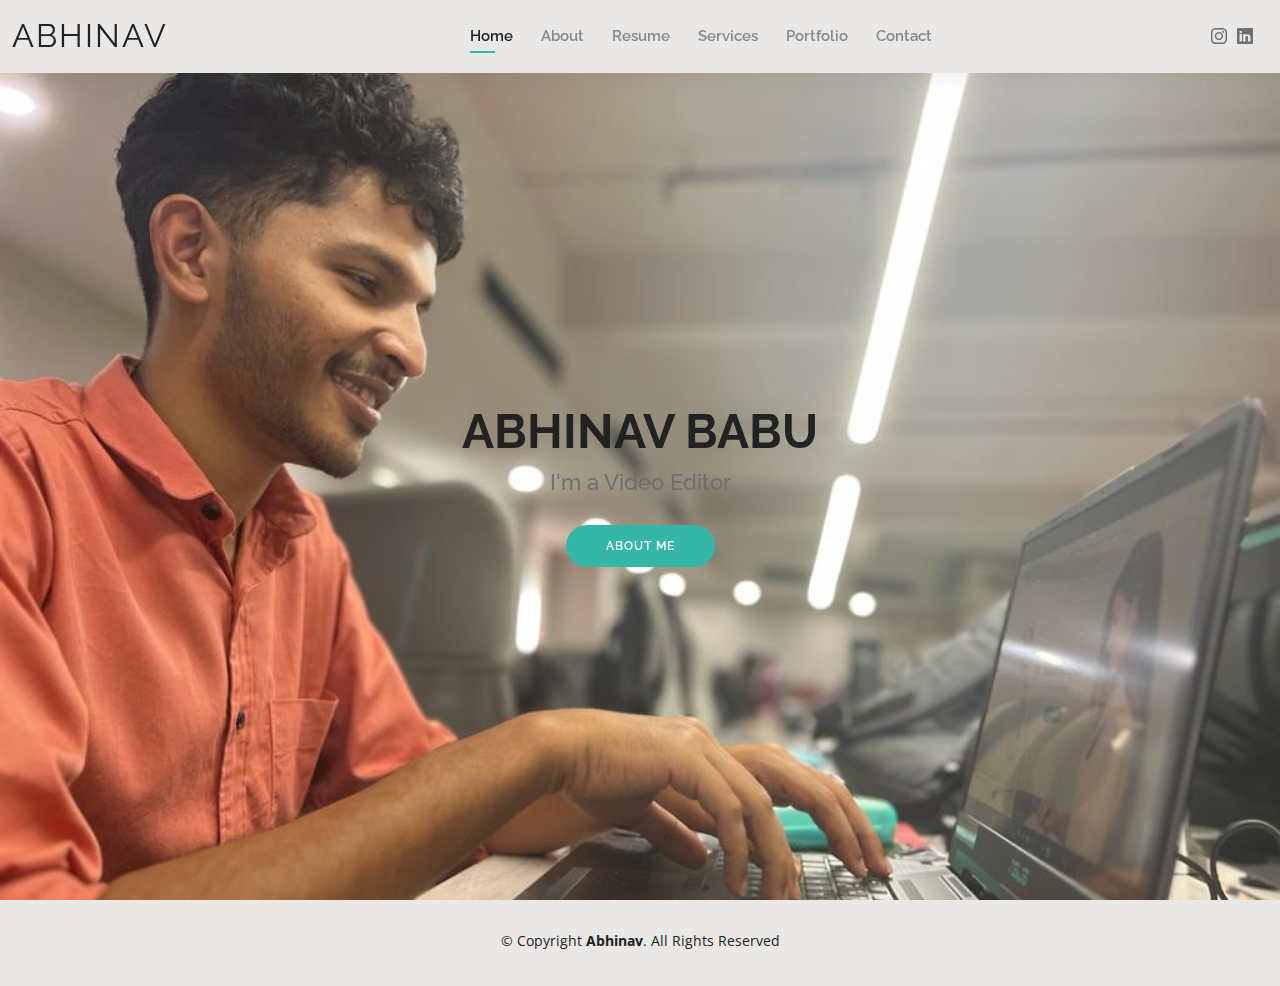
<file: index.html>
<!DOCTYPE html>
<html lang="en">

<head>
  <meta charset="utf-8">
  <meta content="width=device-width, initial-scale=1.0" name="viewport">

  <title>Personal Website</title>
  <meta content="" name="description">
  <meta content="" name="keywords">

  <!-- Favicons -->
  <link href="assets/img/favicon.png" rel="icon">
  <link href="assets/img/apple-touch-icon.png" rel="apple-touch-icon">
  <script src="https://ajax.googleapis.com/ajax/libs/jquery/3.5.1/jquery.min.js"></script>

  <!-- Google Fonts -->
  <link href="https://fonts.googleapis.com/css?family=Open+Sans:300,300i,400,400i,600,600i,700,700i|Raleway:300,300i,400,400i,500,500i,600,600i,700,700i|Poppins:300,300i,400,400i,500,500i,600,600i,700,700i" rel="stylesheet">

  <!-- Vendor CSS Files -->
  <link href="assets/vendor/aos/aos.css" rel="stylesheet">
  <link href="assets/vendor/bootstrap/css/bootstrap.min.css" rel="stylesheet">
  <link href="assets/vendor/bootstrap-icons/bootstrap-icons.css" rel="stylesheet">
  <link href="assets/vendor/boxicons/css/boxicons.min.css" rel="stylesheet">
  <link href="assets/vendor/glightbox/css/glightbox.min.css" rel="stylesheet">
  <link href="assets/vendor/swiper/swiper-bundle.min.css" rel="stylesheet">

  <!-- Template Main CSS File -->
  <link href="assets/css/style.css" rel="stylesheet">

  <!-- =======================================================
  * Template Name: Kelly
  * Updated: Sep 18 2023 with Bootstrap v5.3.2
  * Template URL: https://bootstrapmade.com/kelly-free-bootstrap-cv-resume-html-template/
  * Author: BootstrapMade.com
  * License: https://bootstrapmade.com/license/
  ======================================================== -->
</head>

<body>

  <!-- ======= Header ======= -->
  <header id="header" class="fixed-top">
    <div class="container-fluid d-flex justify-content-between align-items-center">

      <h1 class="logo me-auto me-lg-0"><a href="index.html">Abhinav</a></h1>
      <!-- Uncomment below if you prefer to use an image logo -->
      <!-- <a href="index.html" class="logo"><img src="assets/img/logo.png" alt="" class="img-fluid"></a>-->

      <nav id="navbar" class="navbar order-last order-lg-0">
        <ul>
          <li><a class="active" href="index.html">Home</a></li>
          <li><a href="about.html">About</a></li>
          <li><a href="resume.html">Resume</a></li>
          <li><a href="services.html">Services</a></li>
          <li><a href="portfolio.html">Portfolio</a></li>
          <li><a href="contact.html">Contact</a></li>
        </ul>
        <i class="bi bi-list mobile-nav-toggle"></i>
      </nav><!-- .navbar -->

      <div class="header-social-links">
        <a href="https://www.instagram.com/imabhinavbabz?igsh=MTBqNjAyY3F4aWlqcg==" class="instagram"><i class="bi bi-instagram"></i></a>
        <a href="https://www.linkedin.com/in/abhinav-babu-1a9710279/" class="linkedin"><i class="bi bi-linkedin"></i></i></a>
      </div>

    </div>

  </header><!-- End Header -->

  <!-- ======= Hero Section ======= -->
  <section id="hero" class="d-flex align-items-center">
    <div class="container d-flex flex-column align-items-center" data-aos="zoom-in" data-aos-delay="100">
      <h1>ABHINAV BABU</h1>
      <h2>I'm a Video Editor</h2>
      <a href="about.html" class="btn-about">About Me</a>
    </div>
  </section><!-- End Hero -->

  <!-- ======= Footer ======= -->
  <footer id="footer">
    <div class="container">
      <div class="copyright">
        &copy; Copyright <strong><span>Abhinav</span></strong>. All Rights Reserved
      </div>
      <div class="credits">
        <!-- All the links in the footer should remain intact. -->
        <!-- You can delete the links only if you purchased the pro version. -->
        <!-- Licensing information: https://bootstrapmade.com/license/ -->
        <!-- Purchase the pro version with working PHP/AJAX contact form: https://bootstrapmade.com/kelly-free-bootstrap-cv-resume-html-template/ -->
       
      </div>
    </div>
  </footer><!-- End  Footer -->

  <div id="preloader"></div>
  <a href="#" class="back-to-top d-flex align-items-center justify-content-center"><i class="bi bi-arrow-up-short"></i></a>

  <!-- Vendor JS Files -->
  <script src="assets/vendor/purecounter/purecounter_vanilla.js"></script>
  <script src="assets/vendor/aos/aos.js"></script>
  <script src="assets/vendor/bootstrap/js/bootstrap.bundle.min.js"></script>
  <script src="assets/vendor/glightbox/js/glightbox.min.js"></script>
  <script src="assets/vendor/isotope-layout/isotope.pkgd.min.js"></script>
  <script src="assets/vendor/swiper/swiper-bundle.min.js"></script>
  <script src="assets/vendor/waypoints/noframework.waypoints.js"></script>
  <script src="assets/vendor/php-email-form/validate.js"></script>

  <!-- Template Main JS File -->
  <script src="assets/js/main.js"></script>

</body>

</html>
</file>
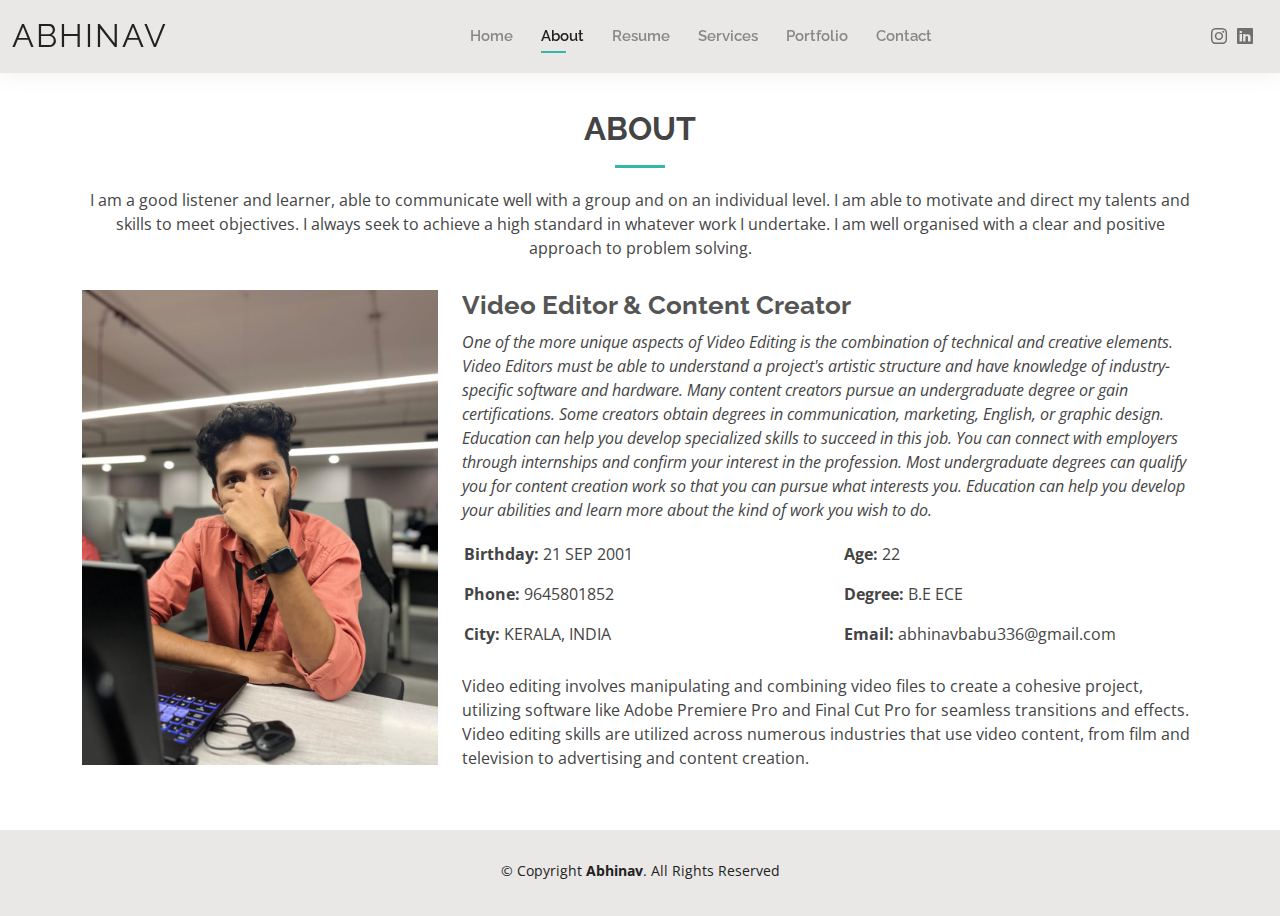
<file: about.html>
<!DOCTYPE html>
<html lang="en">

<head>
  <meta charset="utf-8">
  <meta content="width=device-width, initial-scale=1.0" name="viewport">

  <title>Personal Website</title>
  <meta content="" name="description">
  <meta content="" name="keywords">

  <!-- Favicons -->
  <link href="assets/img/favicon.png" rel="icon">
  <link href="assets/img/apple-touch-icon.png" rel="apple-touch-icon">

  <!-- Google Fonts -->
  <link href="https://fonts.googleapis.com/css?family=Open+Sans:300,300i,400,400i,600,600i,700,700i|Raleway:300,300i,400,400i,500,500i,600,600i,700,700i|Poppins:300,300i,400,400i,500,500i,600,600i,700,700i" rel="stylesheet">

  <!-- Vendor CSS Files -->
  <link href="assets/vendor/aos/aos.css" rel="stylesheet">
  <link href="assets/vendor/bootstrap/css/bootstrap.min.css" rel="stylesheet">
  <link href="assets/vendor/bootstrap-icons/bootstrap-icons.css" rel="stylesheet">
  <link href="assets/vendor/boxicons/css/boxicons.min.css" rel="stylesheet">
  <link href="assets/vendor/glightbox/css/glightbox.min.css" rel="stylesheet">
  <link href="assets/vendor/swiper/swiper-bundle.min.css" rel="stylesheet">

  <!-- Template Main CSS File -->
  <link href="assets/css/style.css" rel="stylesheet">

  <!-- =======================================================
  * Template Name: Kelly
  * Updated: Sep 18 2023 with Bootstrap v5.3.2
  * Template URL: https://bootstrapmade.com/kelly-free-bootstrap-cv-resume-html-template/
  * Author: BootstrapMade.com
  * License: https://bootstrapmade.com/license/
  ======================================================== -->
</head>

<body>

  <!-- ======= Header ======= -->
  <header id="header" class="fixed-top">
    <div class="container-fluid d-flex justify-content-between align-items-center">

      <h1 class="logo me-auto me-lg-0"><a href="index.html">Abhinav</a></h1>
      <!-- Uncomment below if you prefer to use an image logo -->
      <!-- <a href="index.html" class="logo"><img src="assets/img/logo.png" alt="" class="img-fluid"></a>-->

      <nav id="navbar" class="navbar order-last order-lg-0">
        <ul>
          <li><a href="index.html">Home</a></li>
          <li><a class="active" href="about.html">About</a></li>
          <li><a href="resume.html">Resume</a></li>
          <li><a href="services.html">Services</a></li>
          <li><a href="portfolio.html">Portfolio</a></li>
          <li><a href="contact.html">Contact</a></li>
        </ul>
        <i class="bi bi-list mobile-nav-toggle"></i>
      </nav><!-- .navbar -->

      <div class="header-social-links">
        <a href="https://www.instagram.com/imabhinavbabz?igsh=MTBqNjAyY3F4aWlqcg==" class="instagram"><i class="bi bi-instagram"></i></a>
        <a href="https://www.linkedin.com/in/abhinav-babu-1a9710279/" class="linkedin"><i class="bi bi-linkedin"></i></i></a>
      </div>
    </div>

  </header><!-- End Header -->

  <main id="main">

    <!-- ======= About Section ======= -->
    <section id="about" class="about">
      <div class="container" data-aos="fade-up">

        <div class="section-title">
          <h2>About</h2>
          <p>I am a good listener and learner, able to communicate well with a group and on an individual level. I am able to motivate and direct my talents and skills to meet objectives. I always seek to achieve a high standard in whatever work I undertake. I am well organised with a clear and positive approach to problem solving.</p>
        </div>

        <div class="row">
          <div class="col-lg-4">
            <img src="assets/img/profile-img.jpeg" class="img-fluid" alt="">
          </div>
          <div class="col-lg-8 pt-4 pt-lg-0 content">
            <h3>Video Editor &amp; Content Creator</h3>
            <p class="fst-italic">
              One of the more unique aspects of Video Editing is the combination of technical and creative elements. Video Editors must be able to understand a project's artistic structure and have knowledge of industry-specific software and hardware.
              Many content creators pursue an undergraduate degree or gain certifications. Some creators obtain degrees in communication, marketing, English, or graphic design. Education can help you develop specialized skills to succeed in this job. You can connect with employers through internships and confirm your interest in the profession. Most undergraduate degrees can qualify you for content creation work so that you can pursue what interests you. Education can help you develop your abilities and learn more about the kind of work you wish to do.
            </p>
            <div class="row">
              <div class="col-lg-6">
                <ul>
                  <li><i class="bi bi-rounded-right"></i> <strong>Birthday:</strong> 21 SEP 2001</li>
             
                  <li><i class="bi bi-rounded-right"></i> <strong>Phone:</strong> 9645801852</li>
                  <li><i class="bi bi-rounded-right"></i> <strong>City:</strong> KERALA, INDIA</li>
                </ul>
              </div>
              <div class="col-lg-6">
                <ul>
                  <li><i class="bi bi-rounded-right"></i> <strong>Age:</strong> 22</li>
                  <li><i class="bi bi-rounded-right"></i> <strong>Degree:</strong> B.E ECE</li>
                  <li><i class="bi bi-rounded-right"></i> <strong>Email:</strong> abhinavbabu336@gmail.com</li>
                 
                </ul>
              </div>
            </div>
            <p>
              Video editing involves manipulating and combining video files to create a cohesive project, utilizing software like Adobe Premiere Pro and Final Cut Pro for seamless transitions and effects.
              Video editing skills are utilized across numerous industries that use video content, from film and television to advertising and content creation.</p>
          </div>
        </div>

      </div>
    </section><!-- End About Section -->

   

  <!-- ======= Footer ======= -->
  <footer id="footer">
    <div class="container">
      <div class="copyright">
        &copy; Copyright <strong><span>Abhinav</span></strong>. All Rights Reserved
      </div>
      <div class="credits">
        <!-- All the links in the footer should remain intact. -->
        <!-- You can delete the links only if you purchased the pro version. -->
        <!-- Licensing information: https://bootstrapmade.com/license/ -->
        <!-- Purchase the pro version with working PHP/AJAX contact form: https://bootstrapmade.com/kelly-free-bootstrap-cv-resume-html-template/ -->
       
      </div>
    </div>
  </footer><!-- End  Footer -->

  <div id="preloader"></div>
  <a href="#" class="back-to-top d-flex align-items-center justify-content-center"><i class="bi bi-arrow-up-short"></i></a>

  <!-- Vendor JS Files -->
  <script src="assets/vendor/purecounter/purecounter_vanilla.js"></script>
  <script src="assets/vendor/aos/aos.js"></script>
  <script src="assets/vendor/bootstrap/js/bootstrap.bundle.min.js"></script>
  <script src="assets/vendor/glightbox/js/glightbox.min.js"></script>
  <script src="assets/vendor/isotope-layout/isotope.pkgd.min.js"></script>
  <script src="assets/vendor/swiper/swiper-bundle.min.js"></script>
  <script src="assets/vendor/waypoints/noframework.waypoints.js"></script>
  <script src="assets/vendor/php-email-form/validate.js"></script>

  <!-- Template Main JS File -->
  <script src="assets/js/main.js"></script>

</body>

</html>
</file>
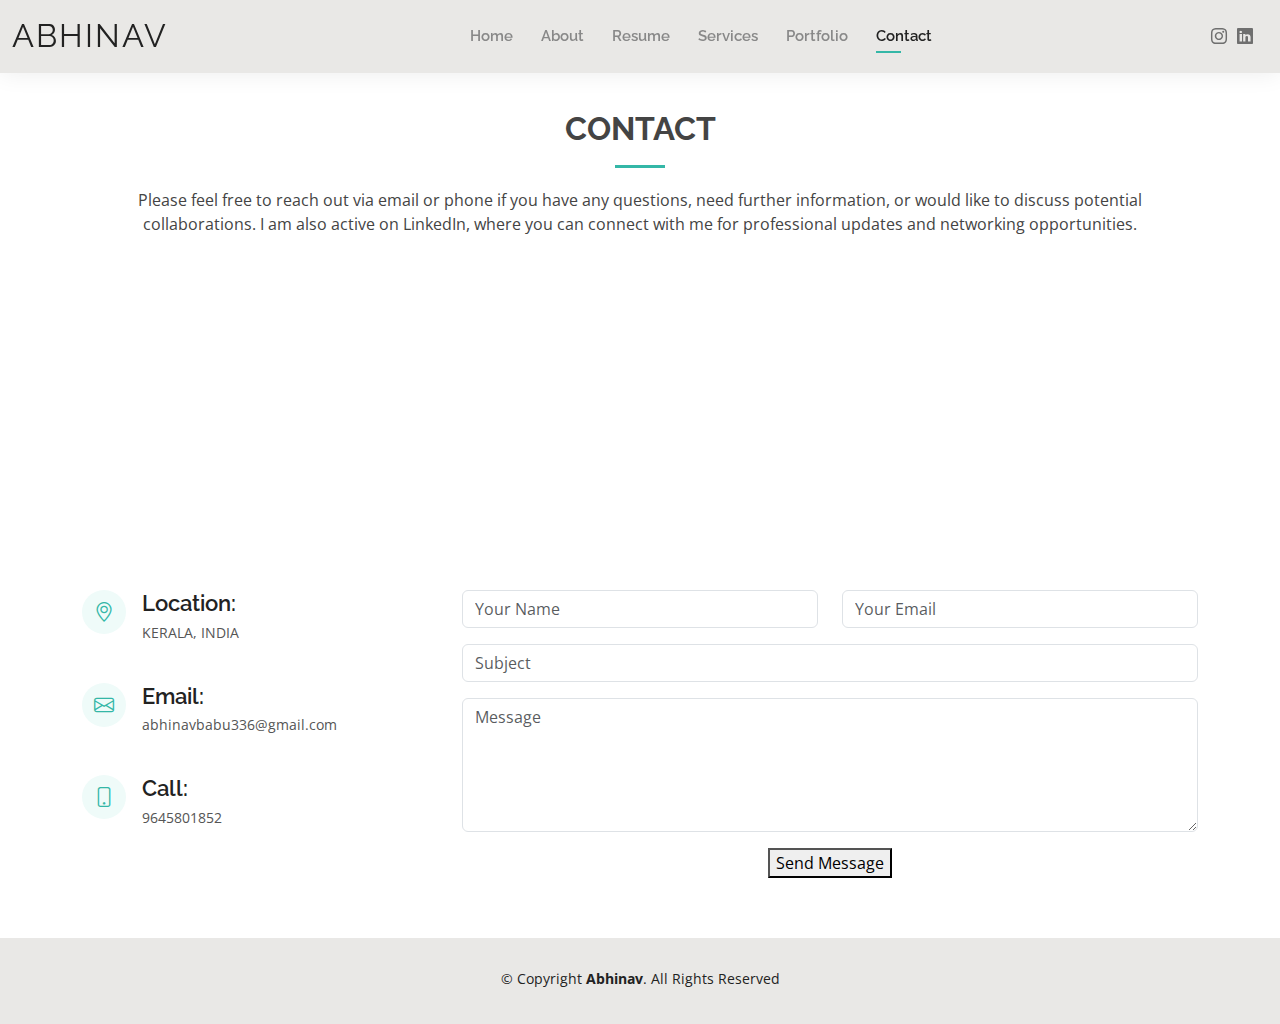
<file: contact.html>
<!DOCTYPE html>
<html lang="en">

<head>
  <meta charset="utf-8">
  <meta content="width=device-width, initial-scale=1.0" name="viewport">

  <title>Personal Website</title>
  <meta content="" name="description">
  <meta content="" name="keywords">

  <!-- Favicons -->
  <link href="assets/img/favicon.png" rel="icon">
  <link href="assets/img/apple-touch-icon.png" rel="apple-touch-icon">
  <script src="https://ajax.googleapis.com/ajax/libs/jquery/3.5.1/jquery.min.js"></script>

  <!-- Google Fonts -->
  <link href="https://fonts.googleapis.com/css?family=Open+Sans:300,300i,400,400i,600,600i,700,700i|Raleway:300,300i,400,400i,500,500i,600,600i,700,700i|Poppins:300,300i,400,400i,500,500i,600,600i,700,700i" rel="stylesheet">

  <!-- Vendor CSS Files -->
  <link href="assets/vendor/aos/aos.css" rel="stylesheet">
  <link href="assets/vendor/bootstrap/css/bootstrap.min.css" rel="stylesheet">
  <link href="assets/vendor/bootstrap-icons/bootstrap-icons.css" rel="stylesheet">
  <link href="assets/vendor/boxicons/css/boxicons.min.css" rel="stylesheet">
  <link href="assets/vendor/glightbox/css/glightbox.min.css" rel="stylesheet">
  <link href="assets/vendor/swiper/swiper-bundle.min.css" rel="stylesheet">

  <!-- Template Main CSS File -->
  <link href="assets/css/style.css" rel="stylesheet">

  <!-- =======================================================
  * Template Name: Kelly
  * Updated: Sep 18 2023 with Bootstrap v5.3.2
  * Template URL: https://bootstrapmade.com/kelly-free-bootstrap-cv-resume-html-template/
  * Author: BootstrapMade.com
  * License: https://bootstrapmade.com/license/
  ======================================================== -->
</head>

<body>

  <!-- ======= Header ======= -->
  <header id="header" class="fixed-top">
    <div class="container-fluid d-flex justify-content-between align-items-center">

      <h1 class="logo me-auto me-lg-0"><a href="index.html">Abhinav</a></h1>
      <!-- Uncomment below if you prefer to use an image logo -->
      <!-- <a href="index.html" class="logo"><img src="assets/img/logo.png" alt="" class="img-fluid"></a>-->

      <nav id="navbar" class="navbar order-last order-lg-0">
        <ul>
          <li><a href="index.html">Home</a></li>
          <li><a href="about.html">About</a></li>
          <li><a href="resume.html">Resume</a></li>
          <li><a href="services.html">Services</a></li>
          <li><a href="portfolio.html">Portfolio</a></li>
          <li><a class="active" href="contact.html">Contact</a></li>
        </ul>
        <i class="bi bi-list mobile-nav-toggle"></i>
      </nav><!-- .navbar -->

      <div class="header-social-links">
        <a href="https://www.instagram.com/imabhinavbabz?igsh=MTBqNjAyY3F4aWlqcg==" class="instagram"><i class="bi bi-instagram"></i></a>
        <a href="https://www.linkedin.com/in/abhinav-babu-1a9710279/" class="linkedin"><i class="bi bi-linkedin"></i></i></a>
      </div>

    </div>

  </header><!-- End Header -->

  <main id="main">

    <!-- ======= Contact Section ======= -->
    <section id="contact" class="contact">
      <div class="container" data-aos="fade-up">

        <div class="section-title">
          <h2>Contact</h2>
          <p>Please feel free to reach out via email or phone if you have any questions, need further information, or would like to discuss potential collaborations. I am also active on LinkedIn, where you can connect with me for professional updates and networking opportunities.</p>
        </div>

        <div>
         
          <iframe style="border:0; width: 100%; height: 270px;" src="https://www.google.com/maps/embed?pb=!1m18!1m12!1m3!1d251482.45724933132!2d76.1361189059796!3d9.982669696156243!2m3!1f0!2f0!3f0!3m2!1i1024!2i768!4f13.1!3m3!1m2!1s0x3b080d514abec6bf%3A0xbd582caa5844192!2sKochi%2C%20Kerala!5e0!3m2!1sen!2sin!4v1703736987215!5m2!1sen!2sin" width="600" height="450" style="border:0;" allowfullscreen="" loading="lazy" referrerpolicy="no-referrer-when-downgrade"></iframe>
        </div>

        <div class="row mt-5">

          <div class="col-lg-4">
            <div class="info">
              <div class="address">
                <i class="bi bi-geo-alt"></i>
                <h4>Location:</h4>
                <p>KERALA, INDIA</p>
              </div>

              <div class="email">
                <i class="bi bi-envelope"></i>
                <h4>Email:</h4>
                <p>abhinavbabu336@gmail.com</p>
              </div>

              <div class="phone">
                <i class="bi bi-phone"></i>
                <h4>Call:</h4>
                <p>9645801852</p>
              </div>

            </div>

          </div>

          <div  class="col-lg-8 mt-5 mt-lg-0">

            <form action="forms/contact.php" method="post" role="form" id="submit-form">
              <div class="row">
                <div class="col-md-6 form-group">
                  <input type="text" name="name" class="form-control" id="name" placeholder="Your Name" required>
                </div>
                <div class="col-md-6 form-group mt-3 mt-md-0">
                  <input type="email" class="form-control" name="email" id="email" placeholder="Your Email" required>
                </div>
              </div>
              <div class="form-group mt-3">
                <input type="text" class="form-control" name="subject" id="subject" placeholder="Subject" required>
              </div>
              <div class="form-group mt-3">
                <textarea class="form-control" name="message" rows="5" placeholder="Message" required></textarea>
              </div>
              <div class="my-3">
                <div class="loading"></div>
                <div class="error-message"></div>
                <div class="sent-message">

                </div>
              </div>
              <div class="text-center"><button type="submit">Send Message</button></div>
            </form>

          </div>

        </div>

      </div>
    </section><!-- End Contact Section -->

  </main><!-- End #main -->

  <!-- ======= Footer ======= -->
  <footer id="footer">
    <div class="container">
      <div class="copyright">
        &copy; Copyright <strong><span>Abhinav</span></strong>. All Rights Reserved
      </div>
      <div class="credits">
        <!-- All the links in the footer should remain intact. -->
        <!-- You can delete the links only if you purchased the pro version. -->
        <!-- Licensing information: https://bootstrapmade.com/license/ -->
        <!-- Purchase the pro version with working PHP/AJAX contact form: https://bootstrapmade.com/kelly-free-bootstrap-cv-resume-html-template/ -->
        
      </div>
    </div>
  </footer><!-- End  Footer -->

  <div id="preloader"></div>
  <a href="#" class="back-to-top d-flex align-items-center justify-content-center"><i class="bi bi-arrow-up-short"></i></a>

  <!-- Vendor JS Files -->
  <script src="assets/vendor/purecounter/purecounter_vanilla.js"></script>
  <script src="assets/vendor/aos/aos.js"></script>
  <script src="assets/vendor/bootstrap/js/bootstrap.bundle.min.js"></script>
  <script src="assets/vendor/glightbox/js/glightbox.min.js"></script>
  <script src="assets/vendor/isotope-layout/isotope.pkgd.min.js"></script>
  <script src="assets/vendor/swiper/swiper-bundle.min.js"></script>
  <script src="assets/vendor/waypoints/noframework.waypoints.js"></script>
  <script src="assets/vendor/php-email-form/validate.js"></script>

  <!-- Template Main JS File -->
  <script src="assets/js/main.js"></script>

  <script>
    $("#submit-form").submit((e)=>{
        e.preventDefault()
        $.ajax({
            url:"https://script.google.com/macros/s/AKfycbx2T1ykUPpsmRnC3IszmU58jw_xMzXLT59Of81ZdRauLwzWU54f0Cyk7lU4m4MoPltv/exec",
            data:$("#submit-form").serialize(),
            method:"post",
            success:function (response){
                alert("Form submitted successfully")
                window.location.reload()
                //window.location.href="https://google.com"
            },
            error:function (err){
                alert("Something Error")

            }
        })
    })
</script>

</body>

</html>
</file>
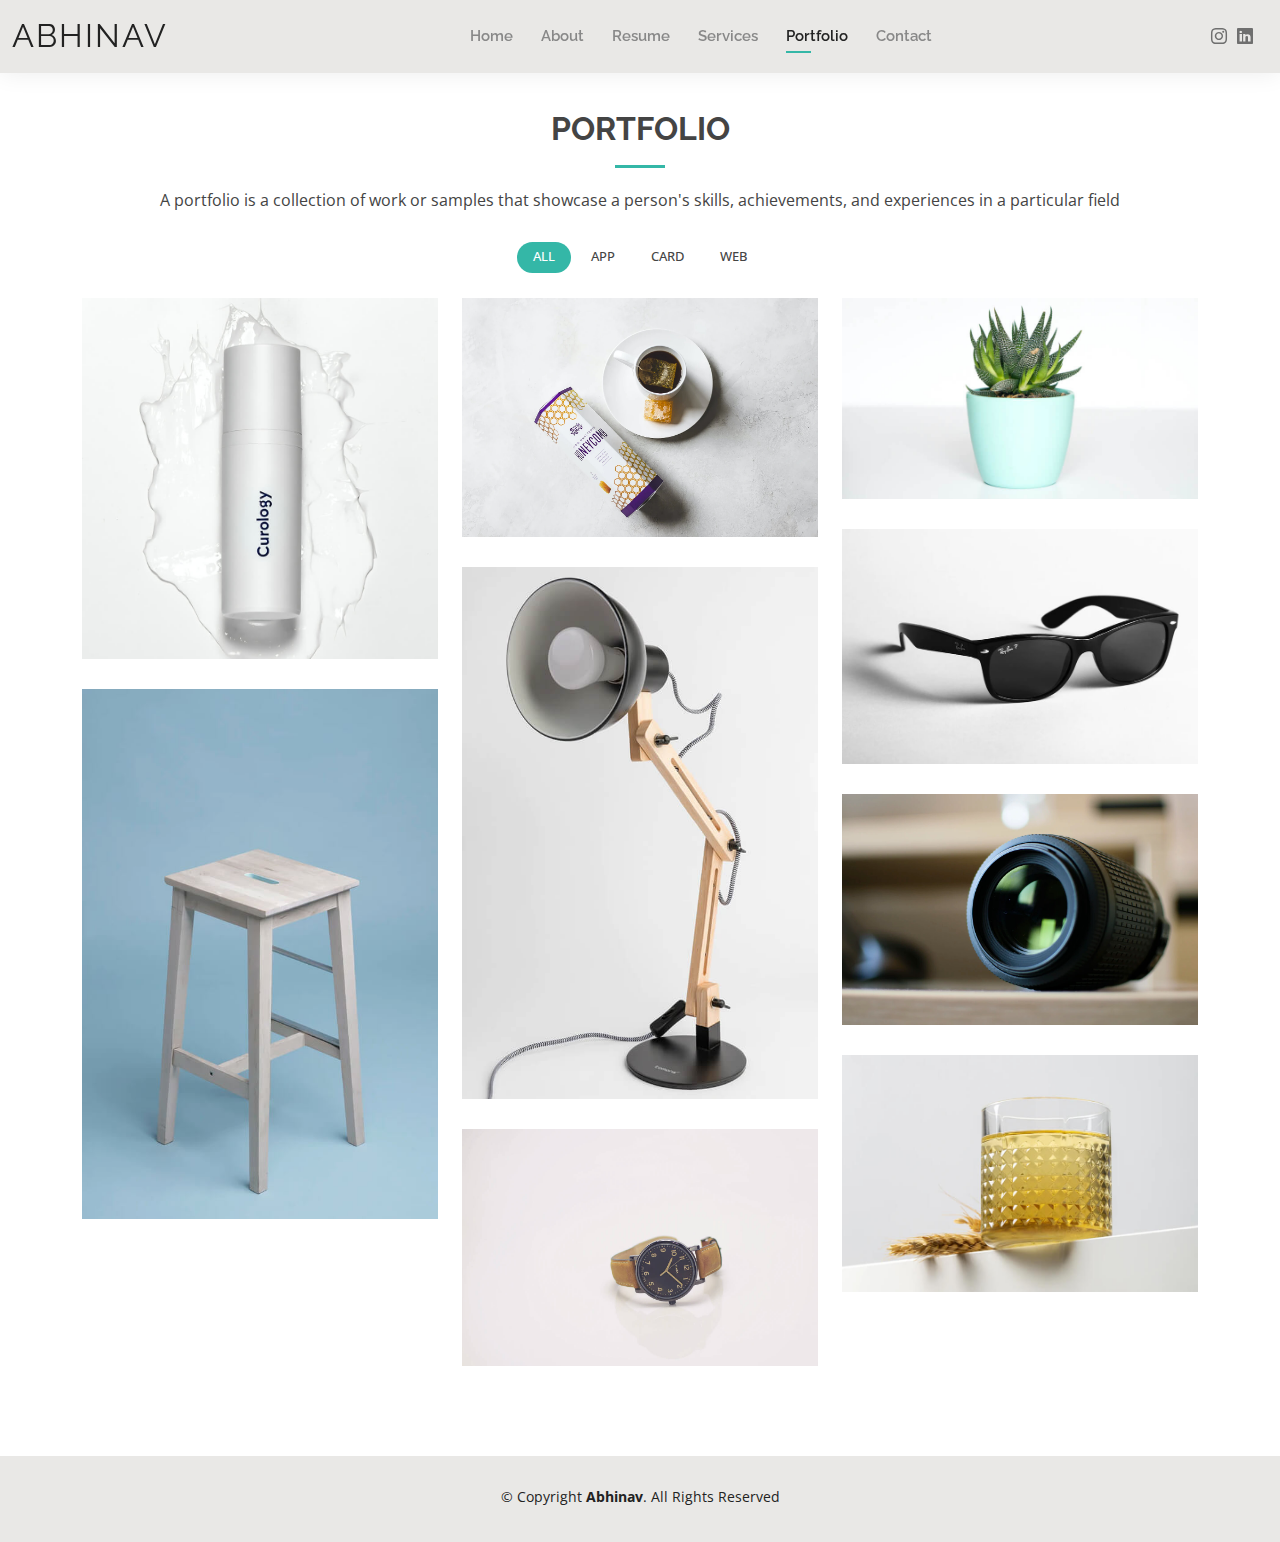
<file: portfolio.html>
<!DOCTYPE html>
<html lang="en">

<head>
  <meta charset="utf-8">
  <meta content="width=device-width, initial-scale=1.0" name="viewport">

  <title>Personal Website</title>
  <meta content="" name="description">
  <meta content="" name="keywords">

  <!-- Favicons -->
  <link href="assets/img/favicon.png" rel="icon">
  <link href="assets/img/apple-touch-icon.png" rel="apple-touch-icon">

  <!-- Google Fonts -->
  <link href="https://fonts.googleapis.com/css?family=Open+Sans:300,300i,400,400i,600,600i,700,700i|Raleway:300,300i,400,400i,500,500i,600,600i,700,700i|Poppins:300,300i,400,400i,500,500i,600,600i,700,700i" rel="stylesheet">

  <!-- Vendor CSS Files -->
  <link href="assets/vendor/aos/aos.css" rel="stylesheet">
  <link href="assets/vendor/bootstrap/css/bootstrap.min.css" rel="stylesheet">
  <link href="assets/vendor/bootstrap-icons/bootstrap-icons.css" rel="stylesheet">
  <link href="assets/vendor/boxicons/css/boxicons.min.css" rel="stylesheet">
  <link href="assets/vendor/glightbox/css/glightbox.min.css" rel="stylesheet">
  <link href="assets/vendor/swiper/swiper-bundle.min.css" rel="stylesheet">

  <!-- Template Main CSS File -->
  <link href="assets/css/style.css" rel="stylesheet">

  <!-- =======================================================
  * Template Name: Kelly
  * Updated: Sep 18 2023 with Bootstrap v5.3.2
  * Template URL: https://bootstrapmade.com/kelly-free-bootstrap-cv-resume-html-template/
  * Author: BootstrapMade.com
  * License: https://bootstrapmade.com/license/
  ======================================================== -->
</head>

<body>

  <!-- ======= Header ======= -->
  <header id="header" class="fixed-top">
    <div class="container-fluid d-flex justify-content-between align-items-center">

      <h1 class="logo me-auto me-lg-0"><a href="index.html">Abhinav</a></h1>
      <!-- Uncomment below if you prefer to use an image logo -->
      <!-- <a href="index.html" class="logo"><img src="assets/img/logo.png" alt="" class="img-fluid"></a>-->

      <nav id="navbar" class="navbar order-last order-lg-0">
        <ul>
          <li><a href="index.html">Home</a></li>
          <li><a href="about.html">About</a></li>
          <li><a href="resume.html">Resume</a></li>
          <li><a href="services.html">Services</a></li>
          <li><a class="active" href="portfolio.html">Portfolio</a></li>
          <li><a href="contact.html">Contact</a></li>
        </ul>
        <i class="bi bi-list mobile-nav-toggle"></i>
      </nav><!-- .navbar -->

      <div class="header-social-links">
        <a href="https://www.instagram.com/imabhinavbabz?igsh=MTBqNjAyY3F4aWlqcg==" class="instagram"><i class="bi bi-instagram"></i></a>
        <a href="https://www.linkedin.com/in/abhinav-babu-1a9710279/" class="linkedin"><i class="bi bi-linkedin"></i></i></a>
      </div>

    </div>

  </header><!-- End Header -->

  <main id="main">

    <!-- ======= Portfolio Section ======= -->
    <section id="portfolio" class="portfolio">
      <div class="container" data-aos="fade-up">

        <div class="section-title">
          <h2>Portfolio</h2>
          <p>A portfolio is a collection of work or samples that showcase a person's skills, achievements, and experiences in a particular field</p>
        </div>

        <div class="row" data-aos="fade-up" data-aos-delay="100">
          <div class="col-lg-12 d-flex justify-content-center">
            <ul id="portfolio-flters">
              <li data-filter="*" class="filter-active">All</li>
              <li data-filter=".filter-app">App</li>
              <li data-filter=".filter-card">Card</li>
              <li data-filter=".filter-web">Web</li>
            </ul>
          </div>
        </div>

        <div class="row portfolio-container" data-aos="fade-up" data-aos-delay="200">

          <div class="col-lg-4 col-md-6 portfolio-item filter-app">
            <div class="portfolio-wrap">
              <img src="assets/img/portfolio/portfolio-1.jpg" class="img-fluid" alt="">
              <div class="portfolio-info">
                <h4>App 1</h4>
                <p>App</p>
                
              </div>
            </div>
          </div>

          <div class="col-lg-4 col-md-6 portfolio-item filter-web">
            <div class="portfolio-wrap">
              <img src="assets/img/portfolio/portfolio-2.jpg" class="img-fluid" alt="">
              <div class="portfolio-info">
                <h4>Web 3</h4>
                <p>Web</p>
                
              </div>
            </div>
          </div>

          <div class="col-lg-4 col-md-6 portfolio-item filter-app">
            <div class="portfolio-wrap">
              <img src="assets/img/portfolio/portfolio-3.jpg" class="img-fluid" alt="">
              <div class="portfolio-info">
                <h4>App 2</h4>
                <p>App</p>
               
              </div>
            </div>
          </div>

          <div class="col-lg-4 col-md-6 portfolio-item filter-card">
            <div class="portfolio-wrap">
              <img src="assets/img/portfolio/portfolio-4.jpg" class="img-fluid" alt="">
              <div class="portfolio-info">
                <h4>Card 2</h4>
                <p>Card</p>
                
              </div>
            </div>
          </div>

          <div class="col-lg-4 col-md-6 portfolio-item filter-web">
            <div class="portfolio-wrap">
              <img src="assets/img/portfolio/portfolio-5.jpg" class="img-fluid" alt="">
              <div class="portfolio-info">
                <h4>Web 2</h4>
                <p>Web</p>
             
              </div>
            </div>
          </div>

          <div class="col-lg-4 col-md-6 portfolio-item filter-app">
            <div class="portfolio-wrap">
              <img src="assets/img/portfolio/portfolio-6.jpg" class="img-fluid" alt="">
              <div class="portfolio-info">
                <h4>App 3</h4>
                <p>App</p>
             
              </div>
            </div>
          </div>

          <div class="col-lg-4 col-md-6 portfolio-item filter-card">
            <div class="portfolio-wrap">
              <img src="assets/img/portfolio/portfolio-7.jpg" class="img-fluid" alt="">
              <div class="portfolio-info">
                <h4>Card 1</h4>
                <p>Card</p>
                
              </div>
            </div>
          </div>

          <div class="col-lg-4 col-md-6 portfolio-item filter-card">
            <div class="portfolio-wrap">
              <img src="assets/img/portfolio/portfolio-8.jpg" class="img-fluid" alt="">
              <div class="portfolio-info">
                <h4>Card 3</h4>
                <p>Card</p>
              
              </div>
            </div>
          </div>

          <div class="col-lg-4 col-md-6 portfolio-item filter-web">
            <div class="portfolio-wrap">
              <img src="assets/img/portfolio/portfolio-9.jpg" class="img-fluid" alt="">
              <div class="portfolio-info">
                <h4>Web 3</h4>
                <p>Web</p>
              
              </div>
            </div>
          </div>

        </div>

      </div>
    </section><!-- End Portfolio Section -->

  </main><!-- End #main -->

  <!-- ======= Footer ======= -->
  <footer id="footer">
    <div class="container">
      <div class="copyright">
        &copy; Copyright <strong><span>Abhinav</span></strong>. All Rights Reserved
      </div>
      <div class="credits">
        <!-- All the links in the footer should remain intact. -->
        <!-- You can delete the links only if you purchased the pro version. -->
        <!-- Licensing information: https://bootstrapmade.com/license/ -->
        <!-- Purchase the pro version with working PHP/AJAX contact form: https://bootstrapmade.com/kelly-free-bootstrap-cv-resume-html-template/ -->
       
      </div>
    </div>
  </footer><!-- End  Footer -->

  <div id="preloader"></div>
  <a href="#" class="back-to-top d-flex align-items-center justify-content-center"><i class="bi bi-arrow-up-short"></i></a>

  <!-- Vendor JS Files -->
  <script src="assets/vendor/purecounter/purecounter_vanilla.js"></script>
  <script src="assets/vendor/aos/aos.js"></script>
  <script src="assets/vendor/bootstrap/js/bootstrap.bundle.min.js"></script>
  <script src="assets/vendor/glightbox/js/glightbox.min.js"></script>
  <script src="assets/vendor/isotope-layout/isotope.pkgd.min.js"></script>
  <script src="assets/vendor/swiper/swiper-bundle.min.js"></script>
  <script src="assets/vendor/waypoints/noframework.waypoints.js"></script>
  <script src="assets/vendor/php-email-form/validate.js"></script>

  <!-- Template Main JS File -->
  <script src="assets/js/main.js"></script>

</body>

</html>
</file>
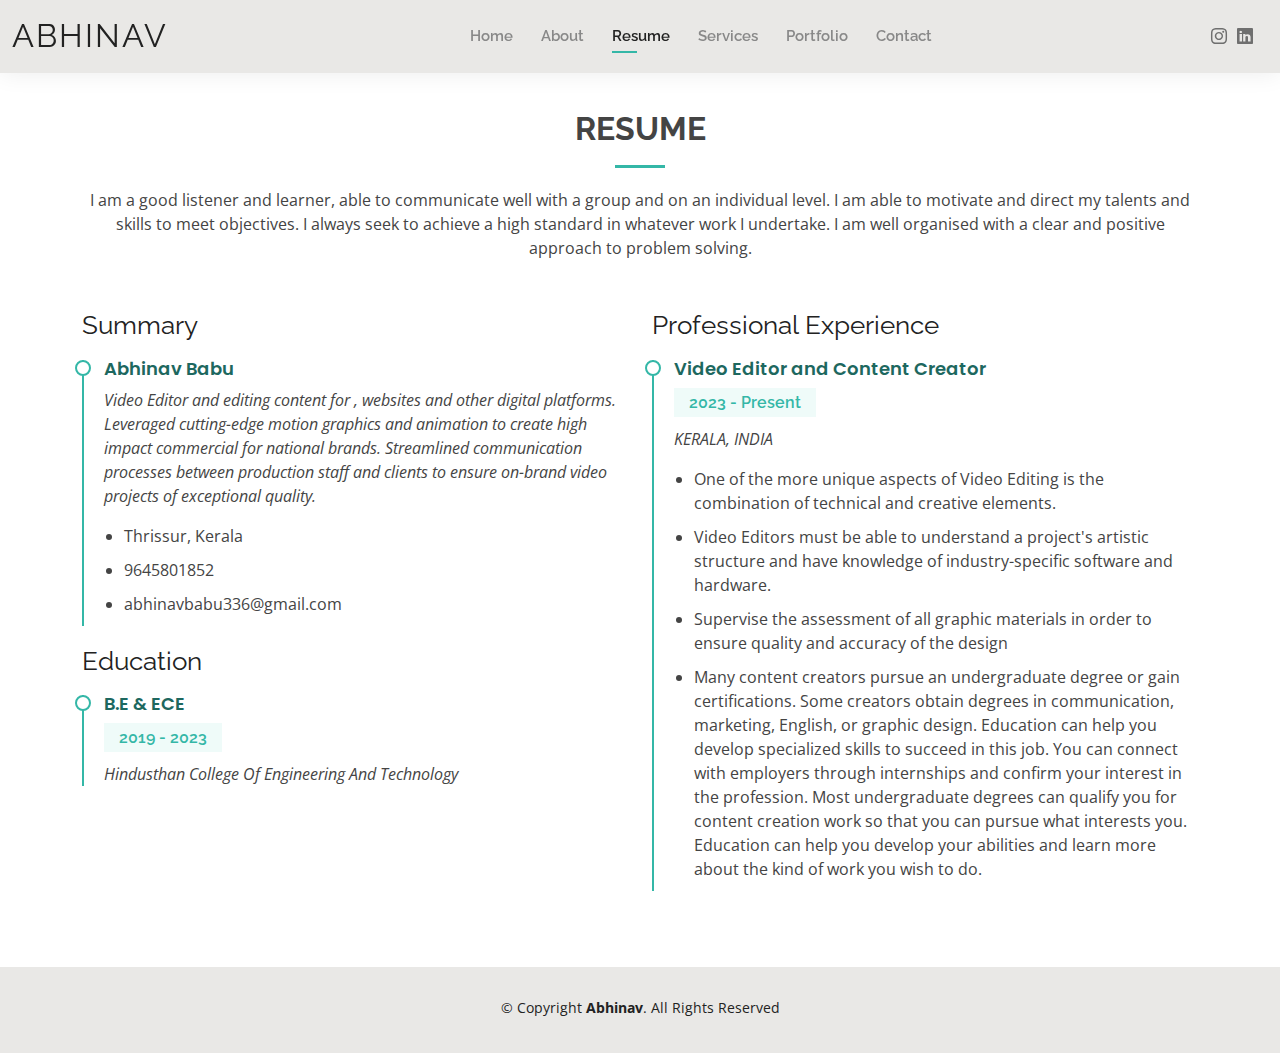
<file: resume.html>
<!DOCTYPE html>
<html lang="en">

<head>
  <meta charset="utf-8">
  <meta content="width=device-width, initial-scale=1.0" name="viewport">

  <title>Personal Website</title>
  <meta content="" name="description">
  <meta content="" name="keywords">

  <!-- Favicons -->
  <link href="assets/img/favicon.png" rel="icon">
  <link href="assets/img/apple-touch-icon.png" rel="apple-touch-icon">

  <!-- Google Fonts -->
  <link href="https://fonts.googleapis.com/css?family=Open+Sans:300,300i,400,400i,600,600i,700,700i|Raleway:300,300i,400,400i,500,500i,600,600i,700,700i|Poppins:300,300i,400,400i,500,500i,600,600i,700,700i" rel="stylesheet">

  <!-- Vendor CSS Files -->
  <link href="assets/vendor/aos/aos.css" rel="stylesheet">
  <link href="assets/vendor/bootstrap/css/bootstrap.min.css" rel="stylesheet">
  <link href="assets/vendor/bootstrap-icons/bootstrap-icons.css" rel="stylesheet">
  <link href="assets/vendor/boxicons/css/boxicons.min.css" rel="stylesheet">
  <link href="assets/vendor/glightbox/css/glightbox.min.css" rel="stylesheet">
  <link href="assets/vendor/swiper/swiper-bundle.min.css" rel="stylesheet">

  <!-- Template Main CSS File -->
  <link href="assets/css/style.css" rel="stylesheet">

  <!-- =======================================================
  * Template Name: Kelly
  * Updated: Sep 18 2023 with Bootstrap v5.3.2
  * Template URL: https://bootstrapmade.com/kelly-free-bootstrap-cv-resume-html-template/
  * Author: BootstrapMade.com
  * License: https://bootstrapmade.com/license/
  ======================================================== -->
</head>

<body>

  <!-- ======= Header ======= -->
  <header id="header" class="fixed-top">
    <div class="container-fluid d-flex justify-content-between align-items-center">

      <h1 class="logo me-auto me-lg-0"><a href="index.html">Abhinav</a></h1>
      <!-- Uncomment below if you prefer to use an image logo -->
      <!-- <a href="index.html" class="logo"><img src="assets/img/logo.png" alt="" class="img-fluid"></a>-->

      <nav id="navbar" class="navbar order-last order-lg-0">
        <ul>
          <li><a href="index.html">Home</a></li>
          <li><a href="about.html">About</a></li>
          <li><a class="active" href="resume.html">Resume</a></li>
          <li><a href="services.html">Services</a></li>
          <li><a href="portfolio.html">Portfolio</a></li>
          <li><a href="contact.html">Contact</a></li>
        </ul>
        <i class="bi bi-list mobile-nav-toggle"></i>
      </nav><!-- .navbar -->

      <div class="header-social-links">
        <a href="https://www.instagram.com/imabhinavbabz?igsh=MTBqNjAyY3F4aWlqcg==" class="instagram"><i class="bi bi-instagram"></i></a>
        <a href="https://www.linkedin.com/in/abhinav-babu-1a9710279/" class="linkedin"><i class="bi bi-linkedin"></i></i></a>
      </div>

    </div>

  </header><!-- End Header -->

  <main id="main">

    <!-- ======= Resume Section ======= -->
    <section id="resume" class="resume">
      <div class="container" data-aos="fade-up">

        <div class="section-title">
          <h2>Resume</h2>
          <p>I am a good listener and learner, able to communicate well with a group and on an individual level. I am able to motivate and direct my talents and skills to meet objectives. I always seek to achieve a high standard in whatever work I undertake. I am well organised with a clear and positive approach to problem solving.</p>
        </div>

        <div class="row">
          <div class="col-lg-6">
            <h3 class="resume-title">Summary</h3>
            <div class="resume-item pb-0">
              <h4>Abhinav Babu</h4>
              <p><em>Video Editor and editing content for , websites and other digital platforms. Leveraged cutting-edge motion graphics and animation to create high impact commercial for national brands. Streamlined communication processes between production staff and clients to ensure on-brand video projects of exceptional quality.</em></p>
              <p>
              <ul>
                <li>Thrissur, Kerala</li>
                <li>9645801852</li>
                <li>abhinavbabu336@gmail.com</li>
              </ul>
              </p>
            </div>

            <h3 class="resume-title">Education</h3>
            <div class="resume-item">
              <h4>B.E &amp; ECE</h4>
              <h5>2019 - 2023</h5>
              <p><em>Hindusthan College Of Engineering And Technology</em></p>
            </div>
          </div>
          <div class="col-lg-6">
            <h3 class="resume-title">Professional Experience</h3>
            <div class="resume-item">
              <h4>Video Editor and Content Creator</h4>
              <h5>2023 - Present</h5>
              <p><em>KERALA, INDIA </em></p>
              <p>
              <ul>
                <li>One of the more unique aspects of Video Editing is the combination of technical and creative elements. </li>
                <li>Video Editors must be able to understand a project's artistic structure and have knowledge of industry-specific software and hardware. </li>
                <li>Supervise the assessment of all graphic materials in order to ensure quality and accuracy of the design</li>
                <li> Many content creators pursue an undergraduate degree or gain certifications. Some creators obtain degrees in communication, marketing, English, or graphic design. Education can help you develop specialized skills to succeed in this job. You can connect with employers through internships and confirm your interest in the profession. Most undergraduate degrees can qualify you for content creation work so that you can pursue what interests you. Education can help you develop your abilities and learn more about the kind of work you wish to do.</li>
              </ul>
              </p>
            </div>
            </div>
          </div>
        </div>

      </div>
    </section><!-- End Resume Section -->

  </main><!-- End #main -->

  <!-- ======= Footer ======= -->
  <footer id="footer">
    <div class="container">
      <div class="copyright">
        &copy; Copyright <strong><span>Abhinav</span></strong>. All Rights Reserved
      </div>
      <div class="credits">
        <!-- All the links in the footer should remain intact. -->
        <!-- You can delete the links only if you purchased the pro version. -->
        <!-- Licensing information: https://bootstrapmade.com/license/ -->
        <!-- Purchase the pro version with working PHP/AJAX contact form: https://bootstrapmade.com/kelly-free-bootstrap-cv-resume-html-template/ -->
       
      </div>
    </div>
  </footer><!-- End  Footer -->

  <div id="preloader"></div>
  <a href="#" class="back-to-top d-flex align-items-center justify-content-center"><i class="bi bi-arrow-up-short"></i></a>

  <!-- Vendor JS Files -->
  <script src="assets/vendor/purecounter/purecounter_vanilla.js"></script>
  <script src="assets/vendor/aos/aos.js"></script>
  <script src="assets/vendor/bootstrap/js/bootstrap.bundle.min.js"></script>
  <script src="assets/vendor/glightbox/js/glightbox.min.js"></script>
  <script src="assets/vendor/isotope-layout/isotope.pkgd.min.js"></script>
  <script src="assets/vendor/swiper/swiper-bundle.min.js"></script>
  <script src="assets/vendor/waypoints/noframework.waypoints.js"></script>
  <script src="assets/vendor/php-email-form/validate.js"></script>

  <!-- Template Main JS File -->
  <script src="assets/js/main.js"></script>

</body>

</html>
</file>
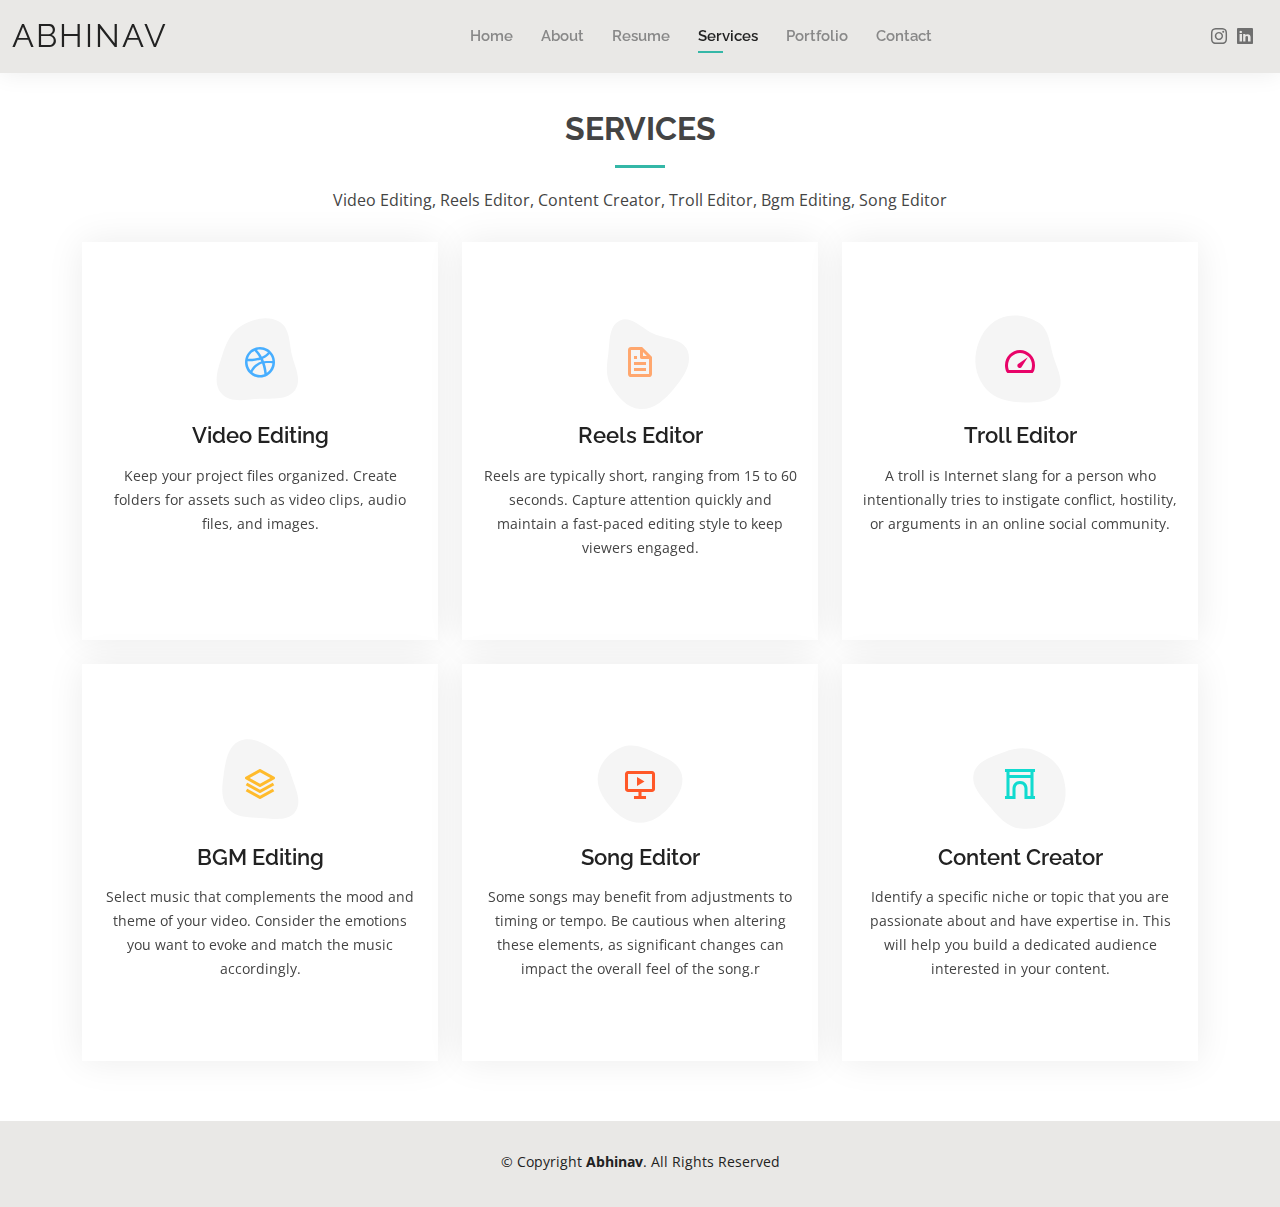
<file: services.html>
<!DOCTYPE html>
<html lang="en">

<head>
  <meta charset="utf-8">
  <meta content="width=device-width, initial-scale=1.0" name="viewport">

  <title>Personal Website</title>
  <meta content="" name="description">
  <meta content="" name="keywords">

  <!-- Favicons -->
  <link href="assets/img/favicon.png" rel="icon">
  <link href="assets/img/apple-touch-icon.png" rel="apple-touch-icon">

  <!-- Google Fonts -->
  <link href="https://fonts.googleapis.com/css?family=Open+Sans:300,300i,400,400i,600,600i,700,700i|Raleway:300,300i,400,400i,500,500i,600,600i,700,700i|Poppins:300,300i,400,400i,500,500i,600,600i,700,700i" rel="stylesheet">

  <!-- Vendor CSS Files -->
  <link href="assets/vendor/aos/aos.css" rel="stylesheet">
  <link href="assets/vendor/bootstrap/css/bootstrap.min.css" rel="stylesheet">
  <link href="assets/vendor/bootstrap-icons/bootstrap-icons.css" rel="stylesheet">
  <link href="assets/vendor/boxicons/css/boxicons.min.css" rel="stylesheet">
  <link href="assets/vendor/glightbox/css/glightbox.min.css" rel="stylesheet">
  <link href="assets/vendor/swiper/swiper-bundle.min.css" rel="stylesheet">

  <!-- Template Main CSS File -->
  <link href="assets/css/style.css" rel="stylesheet">

  <!-- =======================================================
  * Template Name: Kelly
  * Updated: Sep 18 2023 with Bootstrap v5.3.2
  * Template URL: https://bootstrapmade.com/kelly-free-bootstrap-cv-resume-html-template/
  * Author: BootstrapMade.com
  * License: https://bootstrapmade.com/license/
  ======================================================== -->
</head>

<body>

  <!-- ======= Header ======= -->
  <header id="header" class="fixed-top">
    <div class="container-fluid d-flex justify-content-between align-items-center">

      <h1 class="logo me-auto me-lg-0"><a href="index.html">Abhinav</a></h1>
      <!-- Uncomment below if you prefer to use an image logo -->
      <!-- <a href="index.html" class="logo"><img src="assets/img/logo.png" alt="" class="img-fluid"></a>-->

      <nav id="navbar" class="navbar order-last order-lg-0">
        <ul>
          <li><a href="index.html">Home</a></li>
          <li><a href="about.html">About</a></li>
          <li><a href="resume.html">Resume</a></li>
          <li><a class="active" href="services.html">Services</a></li>
          <li><a href="portfolio.html">Portfolio</a></li>
          <li><a href="contact.html">Contact</a></li>
        </ul>
        <i class="bi bi-list mobile-nav-toggle"></i>
      </nav><!-- .navbar -->

      <div class="header-social-links">
        <a href="https://www.instagram.com/imabhinavbabz?igsh=MTBqNjAyY3F4aWlqcg==" class="instagram"><i class="bi bi-instagram"></i></a>
        <a href="https://www.linkedin.com/in/abhinav-babu-1a9710279/" class="linkedin"><i class="bi bi-linkedin"></i></i></a>
      </div>

    </div>

  </header><!-- End Header -->

  <main id="main">

    <!-- ======= Services Section ======= -->
    <section id="services" class="services">
      <div class="container" data-aos="fade-up">

        <div class="section-title">
          <h2>Services</h2>
          <p>Video Editing, Reels Editor, Content Creator, Troll Editor, Bgm Editing, Song Editor</p>
        </div>

        <div class="row">
          <div class="col-lg-4 col-md-6 d-flex align-items-stretch" data-aos="zoom-in" data-aos-delay="100">
            <div class="icon-box iconbox-blue">
              <div class="icon">
                <svg width="100" height="100" viewBox="0 0 600 600" xmlns="http://www.w3.org/2000/svg">
                  <path stroke="none" stroke-width="0" fill="#f5f5f5" d="M300,521.0016835830174C376.1290562159157,517.8887921683347,466.0731472004068,529.7835943286574,510.70327084640275,468.03025145048787C554.3714126377745,407.6079735673963,508.03601936045806,328.9844924480964,491.2728898941984,256.3432110539036C474.5976632858925,184.082847569629,479.9380746630129,96.60480741107993,416.23090153303,58.64404602377083C348.86323505073057,18.502131276798302,261.93793281208167,40.57373210992963,193.5410806939664,78.93577620505333C130.42746243093433,114.334589627462,98.30271207620316,179.96522072025542,76.75703585869454,249.04625023123273C51.97151888228291,328.5150500222984,13.704378332031375,421.85034740162234,66.52175969318436,486.19268352777647C119.04800174914682,550.1803526380478,217.28368757567262,524.383925680826,300,521.0016835830174"></path>
                </svg>
                <i class="bx bxl-dribbble"></i>
              </div>
              <h4><a href="">Video Editing</a></h4>
              <p>Keep your project files organized. Create folders for assets such as video clips, audio files, and images.</p>
            </div>
          </div>

          <div class="col-lg-4 col-md-6 d-flex align-items-stretch mt-4 mt-md-0" data-aos="zoom-in" data-aos-delay="200">
            <div class="icon-box iconbox-orange ">
              <div class="icon">
                <svg width="100" height="100" viewBox="0 0 600 600" xmlns="http://www.w3.org/2000/svg">
                  <path stroke="none" stroke-width="0" fill="#f5f5f5" d="M300,582.0697525312426C382.5290701553225,586.8405444964366,449.9789794690241,525.3245884688669,502.5850820975895,461.55621195738473C556.606425686781,396.0723002908107,615.8543463187945,314.28637112970534,586.6730223649479,234.56875336149918C558.9533121215079,158.8439757836574,454.9685369536778,164.00468322053177,381.49747125262974,130.76875717737553C312.15926192815925,99.40240125094834,248.97055460311594,18.661163978235184,179.8680185752513,50.54337015887873C110.5421016452524,82.52863877960104,119.82277516462835,180.83849132639028,109.12597500060166,256.43424936330496C100.08760227029461,320.3096726198365,92.17705696193138,384.0621239912766,124.79988738764834,439.7174275375508C164.83382741302287,508.01625554203684,220.96474134820875,577.5009287672846,300,582.0697525312426"></path>
                </svg>
                <i class="bx bx-file"></i>
              </div>
              <h4><a href="">Reels Editor</a></h4>
              <p>Reels are typically short, ranging from 15 to 60 seconds. Capture attention quickly and maintain a fast-paced editing style to keep viewers engaged.</p>
            </div>
          </div>

          <div class="col-lg-4 col-md-6 d-flex align-items-stretch mt-4 mt-lg-0" data-aos="zoom-in" data-aos-delay="300">
            <div class="icon-box iconbox-pink">
              <div class="icon">
                <svg width="100" height="100" viewBox="0 0 600 600" xmlns="http://www.w3.org/2000/svg">
                  <path stroke="none" stroke-width="0" fill="#f5f5f5" d="M300,541.5067337569781C382.14930387511276,545.0595476570109,479.8736841581634,548.3450877840088,526.4010558755058,480.5488172755941C571.5218469581645,414.80211281144784,517.5187510058486,332.0715597781072,496.52539010469104,255.14436215662573C477.37192572678356,184.95920475031193,473.57363656557914,105.61284051026155,413.0603344069578,65.22779650032875C343.27470386102294,18.654635553484475,251.2091493199835,5.337323636656869,175.0934190732945,40.62881213300186C97.87086631185822,76.43348514350839,51.98124368387456,156.15599469081315,36.44837278890362,239.84606092416172C21.716077023791087,319.22268207091537,43.775223500013084,401.1760424656574,96.891909868211,461.97329694683043C147.22146801428983,519.5804099606455,223.5754009179313,538.201503339737,300,541.5067337569781"></path>
                </svg>
                <i class="bx bx-tachometer"></i>
              </div>
              <h4><a href="">Troll Editor</a></h4>
              <p>A troll is Internet slang for a person who intentionally tries to instigate conflict, hostility, or arguments in an online social community. </p>
            </div>
          </div>

          <div class="col-lg-4 col-md-6 d-flex align-items-stretch mt-4" data-aos="zoom-in" data-aos-delay="100">
            <div class="icon-box iconbox-yellow">
              <div class="icon">
                <svg width="100" height="100" viewBox="0 0 600 600" xmlns="http://www.w3.org/2000/svg">
                  <path stroke="none" stroke-width="0" fill="#f5f5f5" d="M300,503.46388370962813C374.79870501325706,506.71871716319447,464.8034551963731,527.1746412648533,510.4981551193396,467.86667711651364C555.9287308511215,408.9015244558933,512.6030010748507,327.5744911775523,490.211057578863,256.5855673507754C471.097692560561,195.9906835881958,447.69079081568157,138.11976852964426,395.19560036434837,102.3242989838813C329.3053358748298,57.3949838291264,248.02791733380457,8.279543830951368,175.87071277845988,42.242879143198664C103.41431057327972,76.34704239035025,93.79494320519305,170.9812938413882,81.28167332365135,250.07896920659033C70.17666984294237,320.27484674793965,64.84698225790005,396.69656628748305,111.28512138212992,450.4950937839243C156.20124167950087,502.5303643271138,231.32542653798444,500.4755392045468,300,503.46388370962813"></path>
                </svg>
                <i class="bx bx-layer"></i>
              </div>
              <h4><a href="">BGM Editing</a></h4>
              <p>Select music that complements the mood and theme of your video. Consider the emotions you want to evoke and match the music accordingly.</p>
            </div>
          </div>

          <div class="col-lg-4 col-md-6 d-flex align-items-stretch mt-4" data-aos="zoom-in" data-aos-delay="200">
            <div class="icon-box iconbox-red">
              <div class="icon">
                <svg width="100" height="100" viewBox="0 0 600 600" xmlns="http://www.w3.org/2000/svg">
                  <path stroke="none" stroke-width="0" fill="#f5f5f5" d="M300,532.3542879108572C369.38199826031484,532.3153073249985,429.10787420159085,491.63046689027357,474.5244479745417,439.17860296908856C522.8885846962883,383.3225815378663,569.1668002868075,314.3205725914397,550.7432151929288,242.7694973846089C532.6665558377875,172.5657663291529,456.2379748765914,142.6223662098291,390.3689995646985,112.34683881706744C326.66090330228417,83.06452184765237,258.84405631176094,53.51806209861945,193.32584062364296,78.48882559362697C121.61183558270385,105.82097193414197,62.805066853699245,167.19869350419734,48.57481801355237,242.6138429142374C34.843463184063346,315.3850353017275,76.69343916112496,383.4422959591041,125.22947124332185,439.3748458443577C170.7312796277747,491.8107796887764,230.57421082200815,532.3932930995766,300,532.3542879108572"></path>
                </svg>
                <i class="bx bx-slideshow"></i>
              </div>
              <h4><a href="">Song Editor</a></h4>
              <p>Some songs may benefit from adjustments to timing or tempo. Be cautious when altering these elements, as significant changes can impact the overall feel of the song.r</p>
            </div>
          </div>

          <div class="col-lg-4 col-md-6 d-flex align-items-stretch mt-4" data-aos="zoom-in" data-aos-delay="300">
            <div class="icon-box iconbox-teal">
              <div class="icon">
                <svg width="100" height="100" viewBox="0 0 600 600" xmlns="http://www.w3.org/2000/svg">
                  <path stroke="none" stroke-width="0" fill="#f5f5f5" d="M300,566.797414625762C385.7384707136149,576.1784315230908,478.7894351017131,552.8928747891023,531.9192734346935,484.94944893311C584.6109503024035,417.5663521118492,582.489472248146,322.67544863468447,553.9536738515405,242.03673114598146C529.1557734026468,171.96086150256528,465.24506316201064,127.66468636344209,395.9583748389544,100.7403814666027C334.2173773831606,76.7482773500951,269.4350130405921,84.62216499799875,207.1952322260088,107.2889140133804C132.92018162631612,134.33871894543012,41.79353780512637,160.00259165414826,22.644507872594943,236.69541883565114C3.319112789854554,314.0945973066697,72.72355303640163,379.243833228382,124.04198916343866,440.3218312028393C172.9286146004772,498.5055451809895,224.45579914871206,558.5317968840102,300,566.797414625762"></path>
                </svg>
                <i class="bx bx-arch"></i>
              </div>
              <h4><a href="">Content Creator</a></h4>
              <p>Identify a specific niche or topic that you are passionate about and have expertise in. This will help you build a dedicated audience interested in your content.</p>
            </div>
          </div>

        </div>

      </div>
    </section><!-- End Services Section -->

  </main><!-- End #main -->

  <!-- ======= Footer ======= -->
  <footer id="footer">
    <div class="container">
      <div class="copyright">
        &copy; Copyright <strong><span>Abhinav</span></strong>. All Rights Reserved
      </div>
      <div class="credits">
        <!-- All the links in the footer should remain intact. -->
        <!-- You can delete the links only if you purchased the pro version. -->
        <!-- Licensing information: https://bootstrapmade.com/license/ -->
        <!-- Purchase the pro version with working PHP/AJAX contact form: https://bootstrapmade.com/kelly-free-bootstrap-cv-resume-html-template/ -->
       
      </div>
    </div>
  </footer><!-- End  Footer -->

  <div id="preloader"></div>
  <a href="#" class="back-to-top d-flex align-items-center justify-content-center"><i class="bi bi-arrow-up-short"></i></a>

  <!-- Vendor JS Files -->
  <script src="assets/vendor/purecounter/purecounter_vanilla.js"></script>
  <script src="assets/vendor/aos/aos.js"></script>
  <script src="assets/vendor/bootstrap/js/bootstrap.bundle.min.js"></script>
  <script src="assets/vendor/glightbox/js/glightbox.min.js"></script>
  <script src="assets/vendor/isotope-layout/isotope.pkgd.min.js"></script>
  <script src="assets/vendor/swiper/swiper-bundle.min.js"></script>
  <script src="assets/vendor/waypoints/noframework.waypoints.js"></script>
  <script src="assets/vendor/php-email-form/validate.js"></script>

  <!-- Template Main JS File -->
  <script src="assets/js/main.js"></script>

</body>

</html>
</file>
<file: assets/css/style.css>
/**
* Template Name: Kelly
* Updated: Sep 18 2023 with Bootstrap v5.3.2
* Template URL: https://bootstrapmade.com/kelly-free-bootstrap-cv-resume-html-template/
* Author: BootstrapMade.com
* License: https://bootstrapmade.com/license/
*/

/*--------------------------------------------------------------
# General
--------------------------------------------------------------*/
body {
  font-family: "Open Sans", sans-serif;
  color: #444444;
}

a {
  color: #34b7a7;
  text-decoration: none;
}

a:hover {
  color: #51cdbe;
  text-decoration: none;
}

h1,
h2,
h3,
h4,
h5,
h6 {
  font-family: "Raleway", sans-serif;
}

#main {
  margin-top: 50px;
}

@media (max-width: 992px) {
  #main {
    margin-top: 30px;
  }
}

/*--------------------------------------------------------------
# Preloader
--------------------------------------------------------------*/
#preloader {
  position: fixed;
  top: 0;
  left: 0;
  right: 0;
  bottom: 0;
  z-index: 9999;
  overflow: hidden;
  background: #fff;
}

#preloader:before {
  content: "";
  position: fixed;
  top: calc(50% - 30px);
  left: calc(50% - 30px);
  border: 6px solid #34b7a7;
  border-top-color: #dcf5f2;
  border-radius: 50%;
  width: 60px;
  height: 60px;
  animation: animate-preloader 1s linear infinite;
}

@keyframes animate-preloader {
  0% {
    transform: rotate(0deg);
  }

  100% {
    transform: rotate(360deg);
  }
}

/*--------------------------------------------------------------
# Back to top button
--------------------------------------------------------------*/
.back-to-top {
  position: fixed;
  visibility: hidden;
  opacity: 0;
  right: 15px;
  bottom: 15px;
  z-index: 996;
  background: #34b7a7;
  width: 40px;
  height: 40px;
  border-radius: 50px;
  transition: all 0.4s;
}

.back-to-top i {
  font-size: 24px;
  color: #fff;
  line-height: 0;
}

.back-to-top:hover {
  background: #49cbbb;
  color: #fff;
}

.back-to-top.active {
  visibility: visible;
  opacity: 1;
}

/*--------------------------------------------------------------
# Header
--------------------------------------------------------------*/
#header {
  background: #e9e8e6;
  box-shadow: 0px 0px 25px 0 rgba(0, 0, 0, 0.08);
  z-index: 997;
  padding: 15px 0;
}

#header .logo {
  font-size: 32px;
  margin: 0;
  padding: 0;
  line-height: 1;
  font-weight: 400;
  letter-spacing: 2px;
  text-transform: uppercase;
}

#header .logo a {
  color: #222222;
}

#header .logo img {
  max-height: 40px;
}

@media (max-width: 992px) {
  #header .logo {
    font-size: 28px;
  }
}

/*--------------------------------------------------------------
# Header Social Links
--------------------------------------------------------------*/
.header-social-links {
  padding-right: 15px;
}

.header-social-links a {
  color: #6f6f6f;
  padding-left: 6px;
  display: inline-block;
  line-height: 0px;
  transition: 0.3s;
  font-size: 16px;
}

.header-social-links a:hover {
  color: #34b7a7;
}

/*--------------------------------------------------------------
# Navigation Menu
--------------------------------------------------------------*/
/**
* Desktop Navigation 
*/
.navbar {
  padding: 0;
}

.navbar ul {
  margin: 0;
  padding: 0;
  display: flex;
  list-style: none;
  align-items: center;
}

.navbar li {
  position: relative;
  padding: 10px 0 10px 28px;
}

.navbar a,
.navbar a:focus {
  display: flex;
  align-items: center;
  justify-content: space-between;
  font-family: "Raleway", sans-serif;
  font-size: 15px;
  font-weight: 600;
  color: #888888;
  white-space: nowrap;
  transition: 0.3s;
  position: relative;
}

.navbar a i,
.navbar a:focus i {
  font-size: 12px;
  line-height: 0;
  margin-left: 5px;
}

.navbar>ul>li>a:before {
  content: "";
  position: absolute;
  width: 0;
  height: 2px;
  bottom: -5px;
  left: 0;
  background-color: #34b7a7;
  visibility: hidden;
  width: 0px;
  transition: all 0.3s ease-in-out 0s;
}

.navbar a:hover:before,
.navbar li:hover>a:before,
.navbar .active:before {
  visibility: visible;
  width: 25px;
}

.navbar a:hover,
.navbar .active,
.navbar .active:focus,
.navbar li:hover>a {
  color: #222222;
}

.navbar .dropdown ul {
  display: block;
  position: absolute;
  left: 14px;
  top: calc(100% + 30px);
  margin: 0;
  padding: 10px 0;
  z-index: 99;
  opacity: 0;
  visibility: hidden;
  background: #fff;
  box-shadow: 0px 0px 30px rgba(127, 137, 161, 0.25);
  transition: 0.3s;
  border-radius: 4px;
}

.navbar .dropdown ul li {
  min-width: 200px;
  padding: 0;
}

.navbar .dropdown ul a {
  padding: 10px 20px;
  font-size: 15px;
  text-transform: none;
  font-weight: 600;
}

.navbar .dropdown ul a i {
  font-size: 12px;
}

.navbar .dropdown ul a:hover,
.navbar .dropdown ul .active:hover,
.navbar .dropdown ul li:hover>a {
  color: #34b7a7;
}

.navbar .dropdown:hover>ul {
  opacity: 1;
  top: 100%;
  visibility: visible;
}

.navbar .dropdown .dropdown ul {
  top: 0;
  left: calc(100% - 30px);
  visibility: hidden;
}

.navbar .dropdown .dropdown:hover>ul {
  opacity: 1;
  top: 0;
  left: 100%;
  visibility: visible;
}

@media (max-width: 1366px) {
  .navbar .dropdown .dropdown ul {
    left: -90%;
  }

  .navbar .dropdown .dropdown:hover>ul {
    left: -100%;
  }
}

/**
* Mobile Navigation 
*/
.mobile-nav-toggle {
  color: #222222;
  font-size: 28px;
  cursor: pointer;
  display: none;
  line-height: 0;
  transition: 0.5s;
}

.mobile-nav-toggle.bi-x {
  color: #fff;
}

@media (max-width: 991px) {
  .mobile-nav-toggle {
    display: block;
  }

  .navbar ul {
    display: none;
  }
}

.navbar-mobile {
  position: fixed;
  overflow: hidden;
  top: 0;
  right: 0;
  left: 0;
  bottom: 0;
  background: rgba(9, 9, 9, 0.9);
  transition: 0.3s;
  z-index: 999;
}

.navbar-mobile .mobile-nav-toggle {
  position: absolute;
  top: 15px;
  right: 15px;
}

.navbar-mobile ul {
  display: block;
  position: absolute;
  top: 55px;
  right: 15px;
  bottom: 15px;
  left: 15px;
  padding: 10px 0;
  border-radius: 10px;
  background-color: #fff;
  overflow-y: auto;
  transition: 0.3s;
}

.navbar-mobile a,
.navbar-mobile a:focus {
  font-size: 15px;
  padding-right: 15px;
  color: #222222;
}

.navbar-mobile a:hover,
.navbar-mobile .active,
.navbar-mobile li:hover>a {
  color: #34b7a7;
}

.navbar-mobile .getstarted,
.navbar-mobile .getstarted:focus {
  margin: 15px;
}

.navbar-mobile .dropdown ul {
  position: static;
  display: none;
  margin: 10px 20px;
  padding: 10px 0;
  z-index: 99;
  opacity: 1;
  visibility: visible;
  background: #fff;
  box-shadow: 0px 0px 30px rgba(127, 137, 161, 0.25);
}

.navbar-mobile .dropdown ul li {
  min-width: 200px;
}

.navbar-mobile .dropdown ul a {
  padding: 10px 20px;
}

.navbar-mobile .dropdown ul a i {
  font-size: 12px;
}

.navbar-mobile .dropdown ul a:hover,
.navbar-mobile .dropdown ul .active:hover,
.navbar-mobile .dropdown ul li:hover>a {
  color: #34b7a7;
}

.navbar-mobile .dropdown>.dropdown-active {
  display: block;
}

/*--------------------------------------------------------------
# Hero Section
--------------------------------------------------------------*/
#hero {
  width: 100%;
  height: 100vh;
  background: url("../img/cover-img.jpeg") top right;
  background-size: cover;
}

#hero .container {
  padding-top: 70px;
  position: relative;
}

@media (max-width: 992px) {
  #hero .container {
    padding-top: 58px;
  }
}

#hero h1 {
  margin: 0;
  font-size: 48px;
  font-weight: 700;
  line-height: 56px;
  color: #222222;
}

#hero h2 {
  color: #6f6f6f;
  margin: 10px 0 0 0;
  font-size: 22px;
}

#hero .btn-about {
  font-family: "Raleway", sans-serif;
  text-transform: uppercase;
  font-weight: 600;
  font-size: 12px;
  letter-spacing: 1px;
  display: inline-block;
  padding: 12px 40px;
  border-radius: 50px;
  transition: 0.5s;
  margin-top: 30px;
  color: #fff;
  background: #34b7a7;
}

#hero .btn-about:hover {
  background: #3dc8b7;
}

@media (min-width: 1024px) {
  #hero {
    background-attachment: fixed;
  }
}

@media (max-width: 992px) {
  #hero:before {
    content: "";
    background: rgba(255, 255, 255, 0.8);
    position: absolute;
    bottom: 0;
    top: 0;
    left: 0;
    right: 0;
  }

  #hero h1 {
    font-size: 28px;
    line-height: 36px;
  }

  #hero h2 {
    font-size: 18px;
    line-height: 24px;
  }
}

/*--------------------------------------------------------------
# Sections General
--------------------------------------------------------------*/
section {
  padding: 60px 0;
}

.section-bg {
  background-color: #e7f8f6;
}

.section-title {
  text-align: center;
  padding-bottom: 30px;
}

.section-title h2 {
  font-size: 32px;
  font-weight: bold;
  text-transform: uppercase;
  margin-bottom: 20px;
  padding-bottom: 20px;
  position: relative;
}

.section-title h2::after {
  content: "";
  position: absolute;
  display: block;
  width: 50px;
  height: 3px;
  background: #34b7a7;
  bottom: 0;
  left: calc(50% - 25px);
}

.section-title p {
  margin-bottom: 0;
}

/*--------------------------------------------------------------
# Cta
--------------------------------------------------------------*/
.cta {
  background: linear-gradient(rgba(0, 0, 0, 0.6), rgba(0, 0, 0, 0.6)), url("../img/bg-1.jpg") fixed center center;
  background-size: cover;
  padding: 80px 0;
}

.cta h3 {
  color: #fff;
  font-size: 28px;
  font-weight: 700;
}

.cta p {
  color: #fff;
}

.cta .cta-btn {
  font-family: "Raleway", sans-serif;
  text-transform: uppercase;
  font-weight: 500;
  font-size: 16px;
  letter-spacing: 1px;
  display: inline-block;
  padding: 8px 20px;
  border-radius: 2px;
  transition: 0.5s;
  margin: 10px;
  border: 2px solid #fff;
  color: #fff;
}

.cta .cta-btn:hover {
  background: #34b7a7;
  border: 2px solid #34b7a7;
}

@media (max-width: 1024px) {
  .cta {
    background-attachment: scroll;
  }
}

@media (min-width: 769px) {
  .cta .cta-btn-container {
    display: flex;
    align-items: center;
    justify-content: flex-end;
  }
}

/*--------------------------------------------------------------
# About
--------------------------------------------------------------*/
.about .content h3 {
  font-weight: 700;
  font-size: 26px;
  color: #555555;
}

.about .content ul {
  list-style: none;
  padding: 0;
}

.about .content ul li {
  padding-bottom: 10px;
}

.about .content ul i {
  font-size: 20px;
  padding-right: 2px;
  color: #34b7a7;
}

.about .content p:last-child {
  margin-bottom: 0;
}



/*--------------------------------------------------------------
# Resume
--------------------------------------------------------------*/
.resume .resume-title {
  font-size: 26px;
  font-weight: 400;
  margin-top: 20px;
  margin-bottom: 20px;
  color: #222222;
}

.resume .resume-item {
  padding: 0 0 20px 20px;
  margin-top: -2px;
  border-left: 2px solid #34b7a7;
  position: relative;
}

.resume .resume-item h4 {
  line-height: 18px;
  font-size: 18px;
  font-weight: 600;
  font-family: "Poppins", sans-serif;
  color: #1d685f;
  margin-bottom: 10px;
}

.resume .resume-item h5 {
  font-size: 16px;
  background: #effbf9;
  padding: 5px 15px;
  display: inline-block;
  font-weight: 600;
  margin-bottom: 10px;
  color: #34b7a7;
}

.resume .resume-item ul {
  padding-left: 20px;
}

.resume .resume-item ul li {
  padding-bottom: 10px;
}

.resume .resume-item:last-child {
  padding-bottom: 0;
}

.resume .resume-item::before {
  content: "";
  position: absolute;
  width: 16px;
  height: 16px;
  border-radius: 50px;
  left: -9px;
  top: 0;
  background: #fff;
  border: 2px solid #34b7a7;
}

/*--------------------------------------------------------------
# Services
--------------------------------------------------------------*/
.services .icon-box {
  text-align: center;
  padding: 70px 20px 80px 20px;
  transition: all ease-in-out 0.3s;
  background: #fff;
  box-shadow: 0px 0 35px 0 rgba(0, 0, 0, 0.08);
}

.services .icon-box .icon {
  margin: 0 auto;
  width: 100px;
  height: 100px;
  display: flex;
  align-items: center;
  justify-content: center;
  transition: ease-in-out 0.3s;
  position: relative;
}

.services .icon-box .icon i {
  font-size: 36px;
  transition: 0.5s;
  position: relative;
}

.services .icon-box .icon svg {
  position: absolute;
  top: 0;
  left: 0;
}

.services .icon-box .icon svg path {
  transition: 0.5s;
  fill: #f5f5f5;
}

.services .icon-box h4 {
  font-weight: 600;
  margin: 10px 0 15px 0;
  font-size: 22px;
}

.services .icon-box h4 a {
  color: #222222;
  transition: ease-in-out 0.3s;
}

.services .icon-box p {
  line-height: 24px;
  font-size: 14px;
  margin-bottom: 0;
}

.services .iconbox-blue i {
  color: #47aeff;
}

.services .iconbox-blue:hover .icon i {
  color: #fff;
}

.services .iconbox-blue:hover .icon path {
  fill: #47aeff;
}

.services .iconbox-orange i {
  color: #ffa76e;
}

.services .iconbox-orange:hover .icon i {
  color: #fff;
}

.services .iconbox-orange:hover .icon path {
  fill: #ffa76e;
}

.services .iconbox-pink i {
  color: #e80368;
}

.services .iconbox-pink:hover .icon i {
  color: #fff;
}

.services .iconbox-pink:hover .icon path {
  fill: #e80368;
}

.services .iconbox-yellow i {
  color: #ffbb2c;
}

.services .iconbox-yellow:hover .icon i {
  color: #fff;
}

.services .iconbox-yellow:hover .icon path {
  fill: #ffbb2c;
}

.services .iconbox-red i {
  color: #ff5828;
}

.services .iconbox-red:hover .icon i {
  color: #fff;
}

.services .iconbox-red:hover .icon path {
  fill: #ff5828;
}

.services .iconbox-teal i {
  color: #11dbcf;
}

.services .iconbox-teal:hover .icon i {
  color: #fff;
}

.services .iconbox-teal:hover .icon path {
  fill: #11dbcf;
}

/*--------------------------------------------------------------
# Portfolio
--------------------------------------------------------------*/
.portfolio .portfolio-item {
  margin-bottom: 30px;
}

.portfolio #portfolio-flters {
  padding: 0;
  margin: 0 auto 20px auto;
  list-style: none;
  text-align: center;
}

.portfolio #portfolio-flters li {
  cursor: pointer;
  display: inline-block;
  padding: 8px 16px 10px 16px;
  font-size: 13px;
  font-weight: 500;
  line-height: 1;
  text-transform: uppercase;
  color: #444444;
  margin-bottom: 5px;
  transition: all 0.3s ease-in-out;
  border-radius: 50px;
}

.portfolio #portfolio-flters li:hover,
.portfolio #portfolio-flters li.filter-active {
  color: #fff;
  background: #34b7a7;
}

.portfolio #portfolio-flters li:last-child {
  margin-right: 0;
}

.portfolio .portfolio-wrap {
  transition: 0.3s;
  position: relative;
  overflow: hidden;
  z-index: 1;
  background: rgba(34, 34, 34, 0.6);
}

.portfolio .portfolio-wrap::before {
  content: "";
  background: rgba(34, 34, 34, 0.6);
  position: absolute;
  left: 0;
  right: 0;
  top: 0;
  bottom: 0;
  transition: all ease-in-out 0.3s;
  z-index: 2;
  opacity: 0;
}

.portfolio .portfolio-wrap img {
  transition: all ease-in-out 0.3s;
}

.portfolio .portfolio-wrap .portfolio-info {
  opacity: 0;
  position: absolute;
  top: 0;
  left: 0;
  right: 0;
  bottom: 0;
  z-index: 3;
  transition: all ease-in-out 0.3s;
  display: flex;
  flex-direction: column;
  justify-content: flex-end;
  align-items: flex-start;
  padding: 20px;
}

.portfolio .portfolio-wrap .portfolio-info h4 {
  font-size: 20px;
  color: #fff;
  font-weight: 600;
}

.portfolio .portfolio-wrap .portfolio-info p {
  color: rgba(255, 255, 255, 0.7);
  font-size: 14px;
  text-transform: uppercase;
  padding: 0;
  margin: 0;
  font-style: italic;
}

.portfolio .portfolio-wrap .portfolio-links {
  text-align: center;
  z-index: 4;
}

.portfolio .portfolio-wrap .portfolio-links a {
  color: #fff;
  margin: 0 5px 0 0;
  font-size: 28px;
  display: inline-block;
  transition: 0.3s;
}

.portfolio .portfolio-wrap .portfolio-links a:hover {
  color: #78d9cd;
}

.portfolio .portfolio-wrap:hover::before {
  opacity: 1;
}

.portfolio .portfolio-wrap:hover img {
  transform: scale(1.2);
}

.portfolio .portfolio-wrap:hover .portfolio-info {
  opacity: 1;
}


/*--------------------------------------------------------------
# Contact
--------------------------------------------------------------*/
.contact .info {
  width: 100%;
  background: #fff;
}

.contact .info i {
  font-size: 20px;
  color: #34b7a7;
  float: left;
  width: 44px;
  height: 44px;
  background: #effbf9;
  display: flex;
  justify-content: center;
  align-items: center;
  border-radius: 50px;
  transition: all 0.3s ease-in-out;
}

.contact .info h4 {
  padding: 0 0 0 60px;
  font-size: 22px;
  font-weight: 600;
  margin-bottom: 5px;
  color: #222222;
}

.contact .info p {
  padding: 0 0 0 60px;
  margin-bottom: 0;
  font-size: 14px;
  color: #555555;
}

.contact .info .email,
.contact .info .phone {
  margin-top: 40px;
}

.contact .info .email:hover i,
.contact .info .address:hover i,
.contact .info .phone:hover i {
  background: #34b7a7;
  color: #fff;
}

.contact .php-email-form {
  width: 100%;
  background: #fff;
}

.contact .php-email-form .form-group {
  padding-bottom: 8px;
}

.contact .php-email-form .error-message {
  display: none;
  color: #fff;
  background: #ed3c0d;
  text-align: center;
  padding: 15px;
  font-weight: 600;
}

.contact .php-email-form .sent-message {
  display: none;
  color: #fff;
  background: #18d26e;
  text-align: center;
  padding: 15px;
  font-weight: 600;
}

.contact .php-email-form .loading {
  display: none;
  background: #fff;
  text-align: center;
  padding: 15px;
}

.contact .php-email-form .loading:before {
  content: "";
  display: inline-block;
  border-radius: 50%;
  width: 24px;
  height: 24px;
  margin: 0 10px -6px 0;
  border: 3px solid #18d26e;
  border-top-color: #eee;
  animation: animate-loading 1s linear infinite;
}

.contact .php-email-form input,
.contact .php-email-form textarea {
  border-radius: 4px;
  box-shadow: none;
  font-size: 14px;
}

.contact .php-email-form input:focus,
.contact .php-email-form textarea:focus {
  border-color: #34b7a7;
}

.contact .php-email-form input {
  height: 44px;
}

.contact .php-email-form textarea {
  padding: 10px 12px;
}

.contact .php-email-form button[type=submit] {
  background: #34b7a7;
  border: 0;
  padding: 10px 30px 12px 30px;
  color: #fff;
  transition: 0.4s;
  border-radius: 50px;
}

.contact .php-email-form button[type=submit]:hover {
  background: #3dc8b7;
}

@keyframes animate-loading {
  0% {
    transform: rotate(0deg);
  }

  100% {
    transform: rotate(360deg);
  }
}

/*--------------------------------------------------------------
# Footer
--------------------------------------------------------------*/
#footer {
  background: #e9e8e6;
  padding: 30px 0;
  color: #222222;
  font-size: 14px;
  text-align: center;
}

#footer .credits {
  padding-top: 5px;
  font-size: 13px;
}

#footer .credits a {
  color: #34b7a7;
}
</file>
